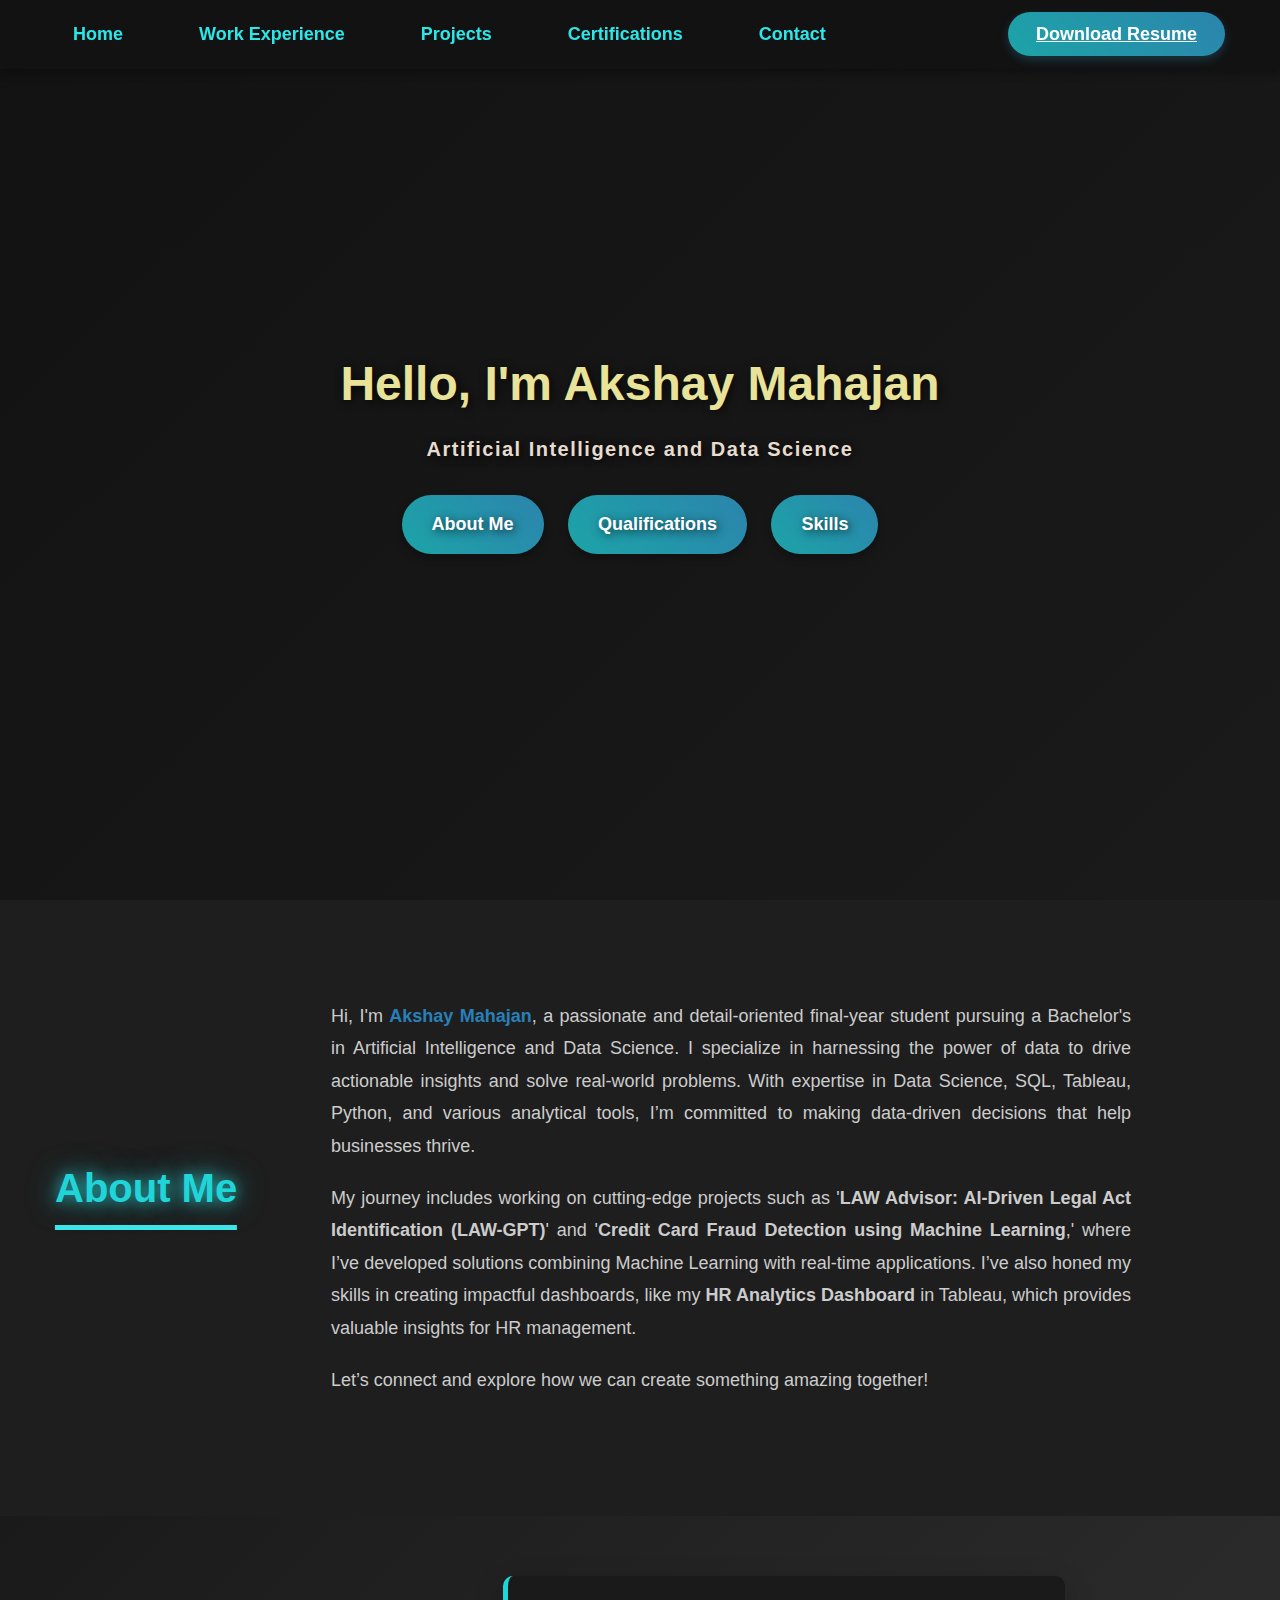
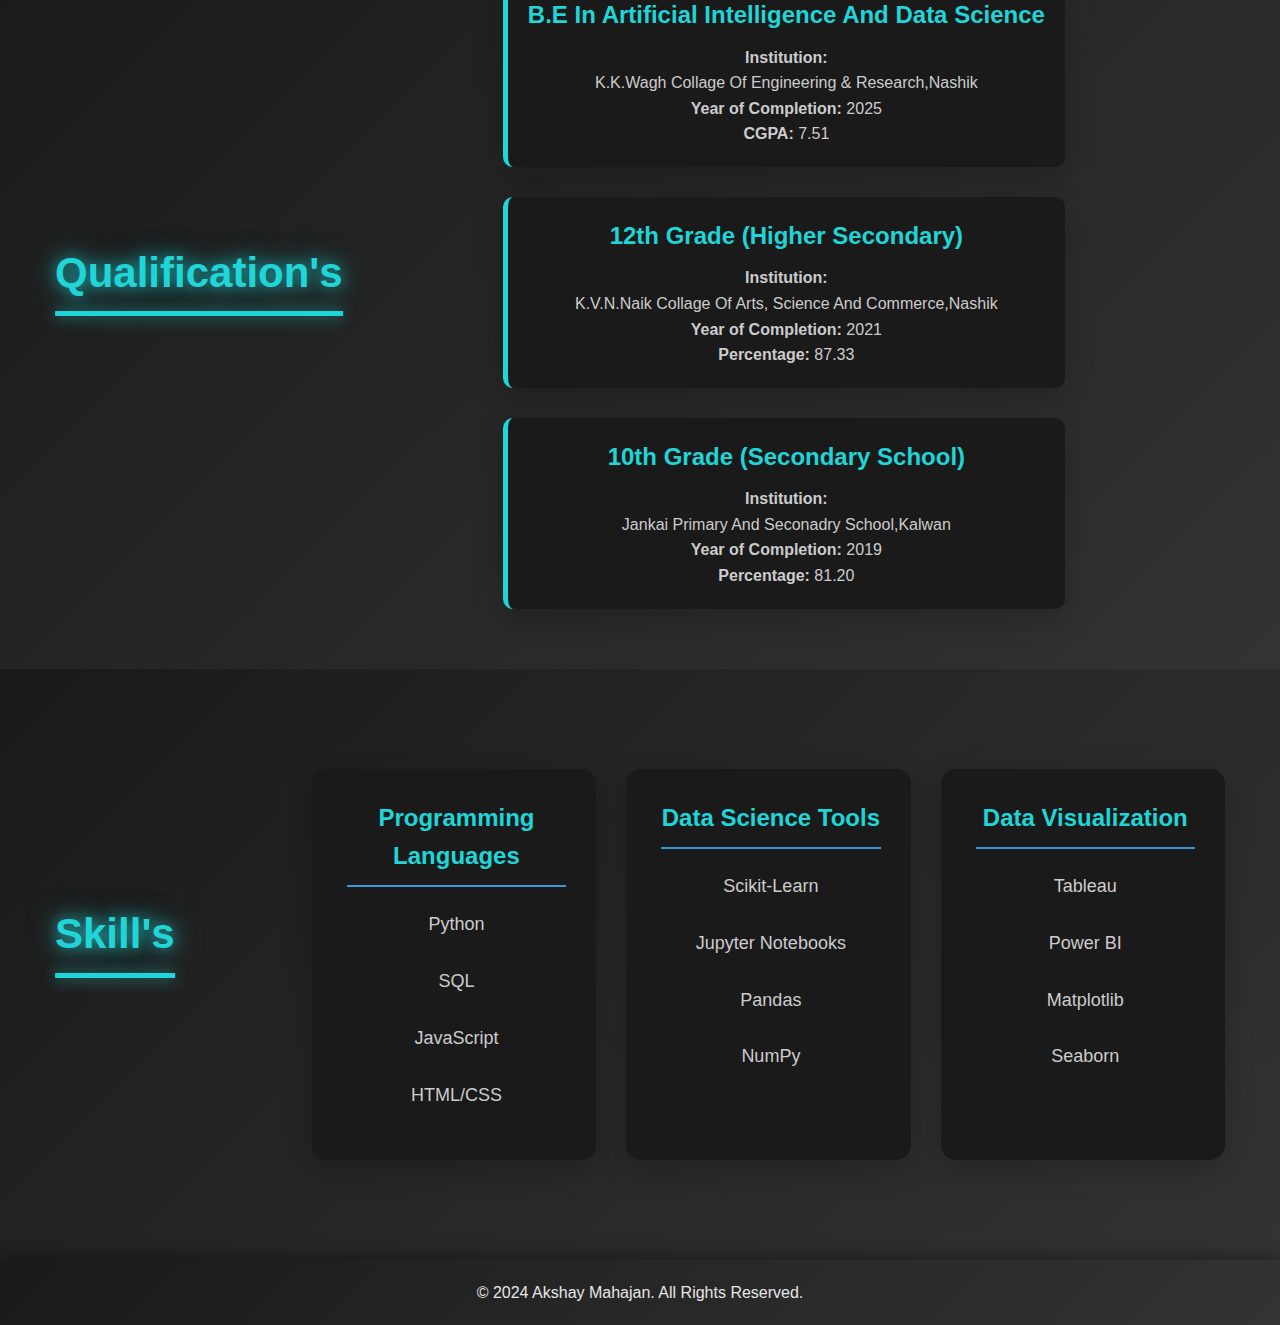
<file: index.html>
<!DOCTYPE html>
<html lang="en">
<head>
  <meta charset="UTF-8">
  <meta name="viewport" content="width=device-width, initial-scale=1.0">
  <title>Home Page</title>
  <link rel="stylesheet" href="styles.css">
</head>
<body>

  <!-- Header Section -->
  <header class="header">
    <div class="container">
      <nav class="navbar">
        <ul>
          <li><a href="index.html" >Home</a></li>
          <li><a href="work-experience.html" >Work Experience</a></li>
          <li><a href="projects.html" >Projects</a></li>
          <li><a href="certificates.html" >Certifications</a></li>
          <li><a href="contact.html" >Contact</a></li>
        </ul>
      </nav>

      <div class="cta-btn">
        <a href="Akshay resume.pdf" class="download-button">Download Resume</a>
      </div>
    </div>
  </header>

  <!-- Hero Section -->
<section class="hero">
  <div class="hero-content">
    <h1>Hello, I'm Akshay Mahajan</h1>
    <p class="subheading">Artificial Intelligence and Data Science</p> <!-- Subheading -->
    <div class="hero-buttons">
      <a href="#about-me" class="btn">About Me</a>
      <a href="#qualifications" class="btn">Qualifications</a>
      <a href="#skills" class="btn">Skills</a>
    </div>
  </div>
</section>


<!-- About Me Section -->
<section class="about-me" id="about-me">
<div class="container">
    <h2>About Me</h2>
    <div class="about-text">
        <p>
            Hi, I'm <span style="font-weight: bold; color: #2980b9;">Akshay Mahajan</span>, a passionate and detail-oriented final-year student pursuing a Bachelor's in Artificial Intelligence and Data Science. I specialize in harnessing the power of data to drive actionable insights and solve real-world problems. With expertise in Data Science, SQL, Tableau, Python, and various analytical tools, I’m committed to making data-driven decisions that help businesses thrive.
        </p>
        <p>
            My journey includes working on cutting-edge projects such as '<span style="font-weight: bold;">LAW Advisor: AI-Driven Legal Act Identification (LAW-GPT)</span>' and '<span style="font-weight: bold;">Credit Card Fraud Detection using Machine Learning</span>,' where I’ve developed solutions combining Machine Learning with real-time applications. I’ve also honed my skills in creating impactful dashboards, like my <span style="font-weight: bold;">HR Analytics Dashboard</span> in Tableau, which provides valuable insights for HR management.
        </p>
        <p>
            Let’s connect and explore how we can create something amazing together!
        </p>
    </div>
</div>
</section>


<!-- Qualifications Section -->
<section class="qualifications" id="qualifications">
  <div class="container">
    <h2>Qualification's</h2>
    <div class="qualification-content">
      <div class="qualification-item">
        <h3>B.E In Artificial Intelligence And Data Science</h3>
        <p><strong>Institution:</br></strong> K.K.Wagh Collage Of Engineering & Research,Nashik</p>
        <p><strong>Year of Completion:</strong> 2025</p>
        <p><strong>CGPA:</strong> 7.51</p>
      </div>
      
      <div class="qualification-item">
        <h3>12th Grade (Higher Secondary)</h3>
        <p><strong>Institution:</br></strong> K.V.N.Naik Collage Of Arts, Science And Commerce,Nashik</p>
        <p><strong>Year of Completion:</strong> 2021</p>
        <p><strong>Percentage:</strong> 87.33</p>
      </div>
      
      <div class="qualification-item">
        <h3>10th Grade (Secondary School)</h3>
        <p><strong>Institution:</br></strong> Jankai Primary And Seconadry School,Kalwan</p>
        <p><strong>Year of Completion:</strong> 2019</p>
        <p><strong>Percentage:</strong> 81.20</p>
      </div>
    </div>
  </div>
</section>


<!-- Skills Section -->
<section class="skills" id="skills">
<div class="container">
  <h2>Skill's</h2>
  <div class="skills-content">
    <div class="skill-item">
      <h3>Programming Languages</h3>
      <ul>
        <li>Python</li>
        <li>SQL</li>
        <li>JavaScript</li>
        <li>HTML/CSS</li>
      </ul>
    </div>
    <div class="skill-item">
      <h3>Data Science Tools</h3>
      <ul>
        <li>Scikit-Learn</li>
        <li>Jupyter Notebooks</li>
        <li>Pandas</li>
        <li>NumPy</li>
      </ul>
    </div>
    <div class="skill-item">
      <h3>Data Visualization</h3>
      <ul>
        <li>Tableau</li>
        <li>Power BI</li>
        <li>Matplotlib</li>
        <li>Seaborn</li>
      </ul>
    </div>
  </div>
</div>
</section>

<!-- Footer -->
<footer>
  <div class="container">
    <p>&copy; 2024 Akshay Mahajan. All Rights Reserved.</p>
  </div>
</footer>


</body>
</html>
</file>
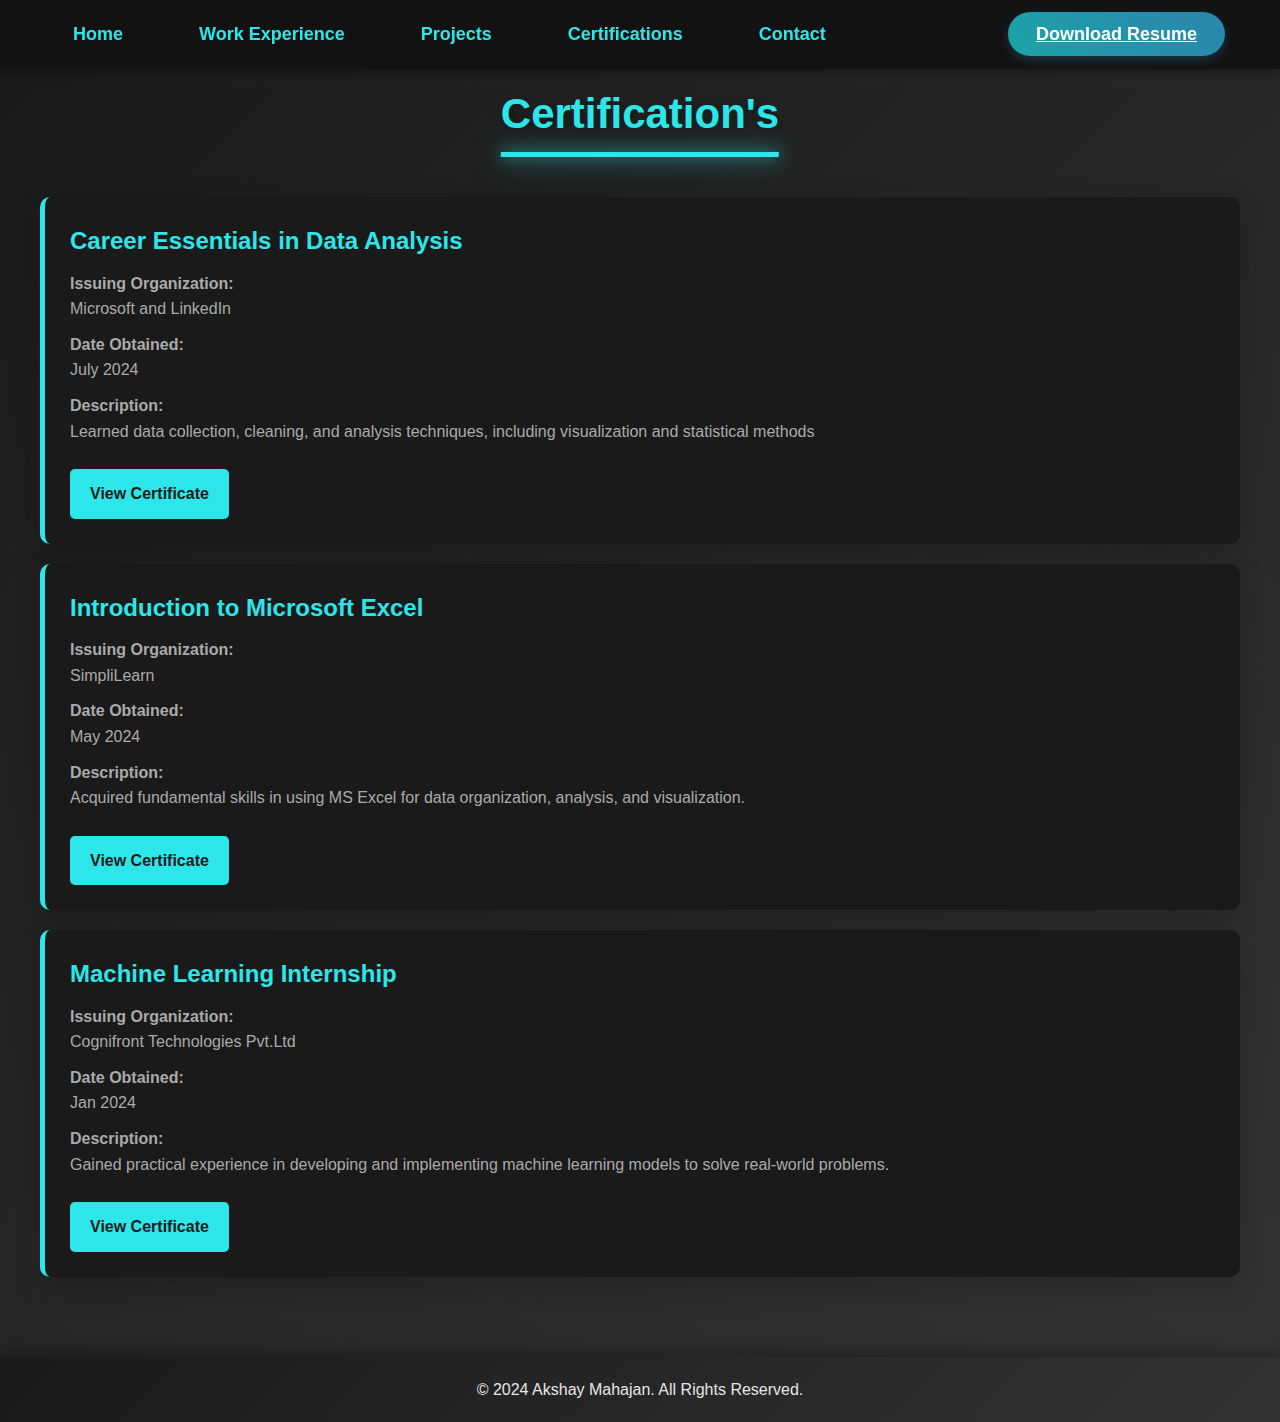
<file: certificates.html>
<!DOCTYPE html>
<html lang="en">
<head>
  <meta charset="UTF-8">
  <meta name="viewport" content="width=device-width, initial-scale=1.0">
  <title>Work Experience</title>
  <link rel="stylesheet" href="styles.css">
</head>
<body>

  <!-- Header Section -->
  <header class="header">
    <div class="container">
      <nav class="navbar">
        <ul>
          <li><a href="index.html" >Home</a></li>
          <li><a href="work-experience.html" >Work Experience</a></li>
          <li><a href="projects.html" >Projects</a></li>
          <li><a href="certificates.html" >Certifications</a></li>
          <li><a href="contact.html" >Contact</a></li>
        </ul>
      </nav>

      <div class="cta-btn">
        <a href="Akshay resume.pdf" download="Akshay resume.pdf" class="download-button">Download Resume</a>
      </div>
    </div>
  </header>

  <section id="certifications">
      <h2>Certification's</h2>
      
      <div class="certification-container"> <!-- Container for certifications -->
          <div class="certification">
              <h3>Career Essentials in Data Analysis </h3>
              <p><strong>Issuing Organization:</br></strong> Microsoft and LinkedIn</p>
              <p><strong>Date Obtained:</br></strong> July 2024</p>
              <p><strong>Description:</br></strong> Learned data collection, cleaning, and analysis techniques, including visualization and statistical methods</p>              
              
              <a href="Career Essentials in Data Analysis by Microsoft and LinkedIn.pdf" class="btn">View Certificate</a>
          </div>
          
          <div class="certification">
              <h3> Introduction to Microsoft Excel</h3>
              <p><strong>Issuing Organization:</br></strong> SimpliLearn</p>
              <p><strong>Date Obtained:</br></strong> May 2024</p>
              <p><strong>Description:</br></strong> Acquired fundamental skills in using MS Excel for data organization, analysis, and visualization.
              </p>
              <a href="Excel Certificate.pdf" class="btn">View Certificate</a>
          </div>

          <div class="certification">
              <h3> Machine Learning Internship</h3>
              <p><strong>Issuing Organization:</br></strong> Cognifront Technologies Pvt.Ltd</p>
              <p><strong>Date Obtained:</br></strong> Jan 2024</p>
              <p><strong>Description:</br></strong> Gained practical experience in developing and implementing machine learning models to solve real-world problems.
              </p>
              <a href="Internship Certificate.pdf" class="btn">View Certificate</a>
          </div>
      </div>
  </section>

  <!-- Footer -->
  <footer>
    <div class="container">
      <p>&copy; 2024 Akshay Mahajan. All Rights Reserved.</p>
    </div>
    </footer>

</body>
</html>
</file>
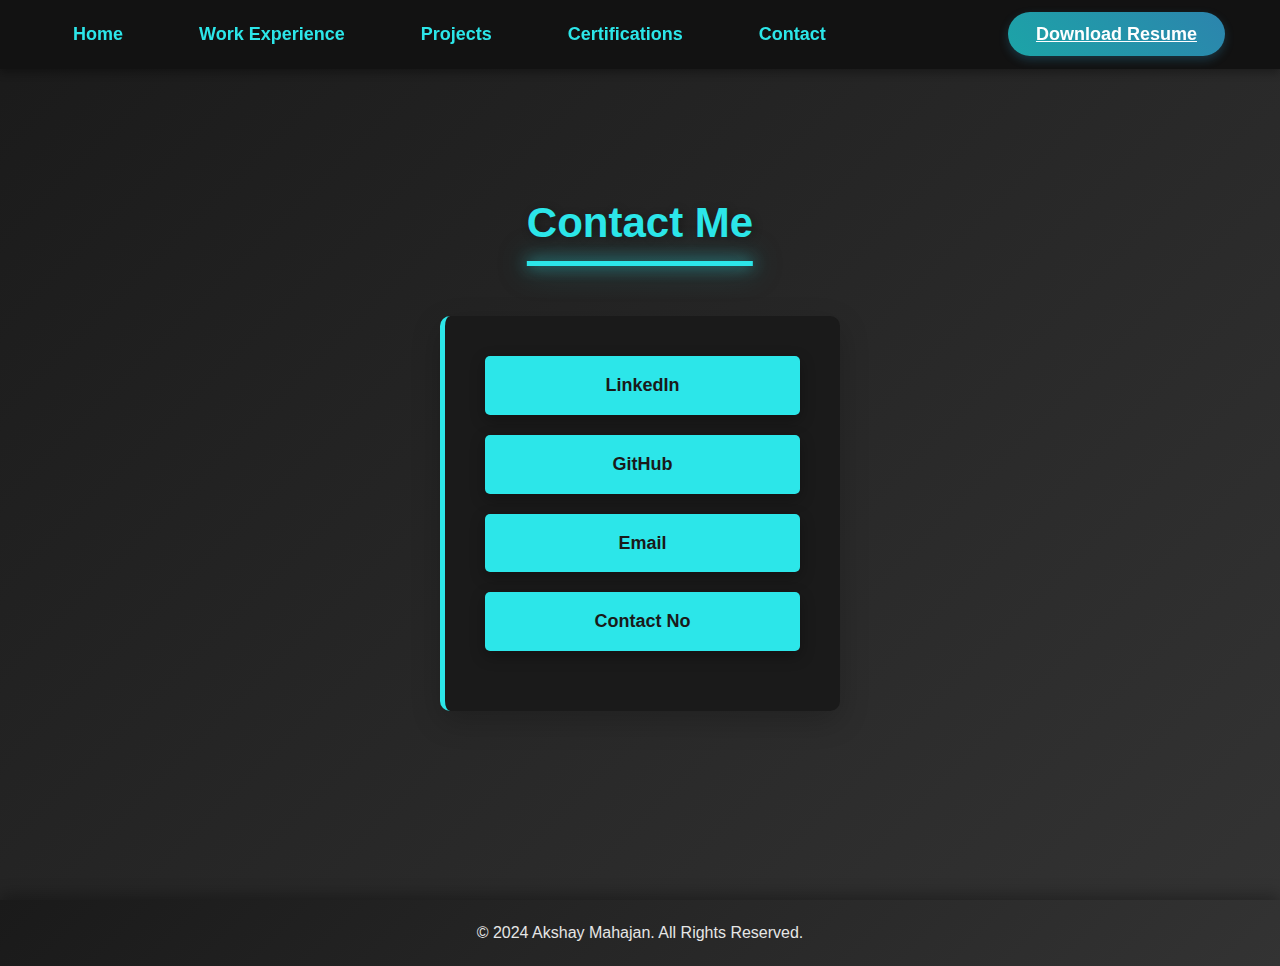
<file: contact.html>
<!DOCTYPE html>
<html lang="en">
<head>
  <meta charset="UTF-8">
  <meta name="viewport" content="width=device-width, initial-scale=1.0">
  <title>Work Experience</title>
  <link rel="stylesheet" href="styles.css">
</head>
<body>

    <!-- Header Section -->
    <header class="header">
    <div class="container">
        <nav class="navbar">
        <ul>
            <li><a href="index.html" >Home</a></li>
            <li><a href="work-experience.html" >Work Experience</a></li>
            <li><a href="projects.html" >Projects</a></li>
            <li><a href="certificates.html" >Certifications</a></li>
            <li><a href="contact.html" >Contact</a></li>
        </ul>
        </nav>

        <div class="cta-btn">
        <a href="Akshay resume.pdf" download="Akshay resume.pdf" class="download-button">Download Resume</a>
        </div>
    </div>
    </header>


    <!-- Contact Section -->
    <section class="contact-section">
        <h1 class="contact-heading">Contact Me</h1>
        <!-- Contact Details Box -->
        <div class="contact-box">
            <div class="contact-item">
                <a href="https://www.linkedin.com/in/akshay-mahajan-723109300" class="contact-button" target="_blank">LinkedIn</a>
            </div>
            <div class="contact-item">
                <a href="https://github.com/akshay6171" class="contact-button" target="_blank">GitHub</a>
            </div>
            <div class="contact-item">
                <a href="mailto:akshaymahajan6171@gmail.com" class="contact-button">Email</a>
            </div>
            <div class="contact-item">
                <a href="tel:+918551054482" class="contact-button">Contact No</a>
            </div>
        </div>
    </section>

    <!-- Footer -->
    <footer>
        <div class="container">
            <p>&copy; 2024 Akshay Mahajan. All Rights Reserved.</p>
        </div>
    </footer>

</body>
</html>
</file>
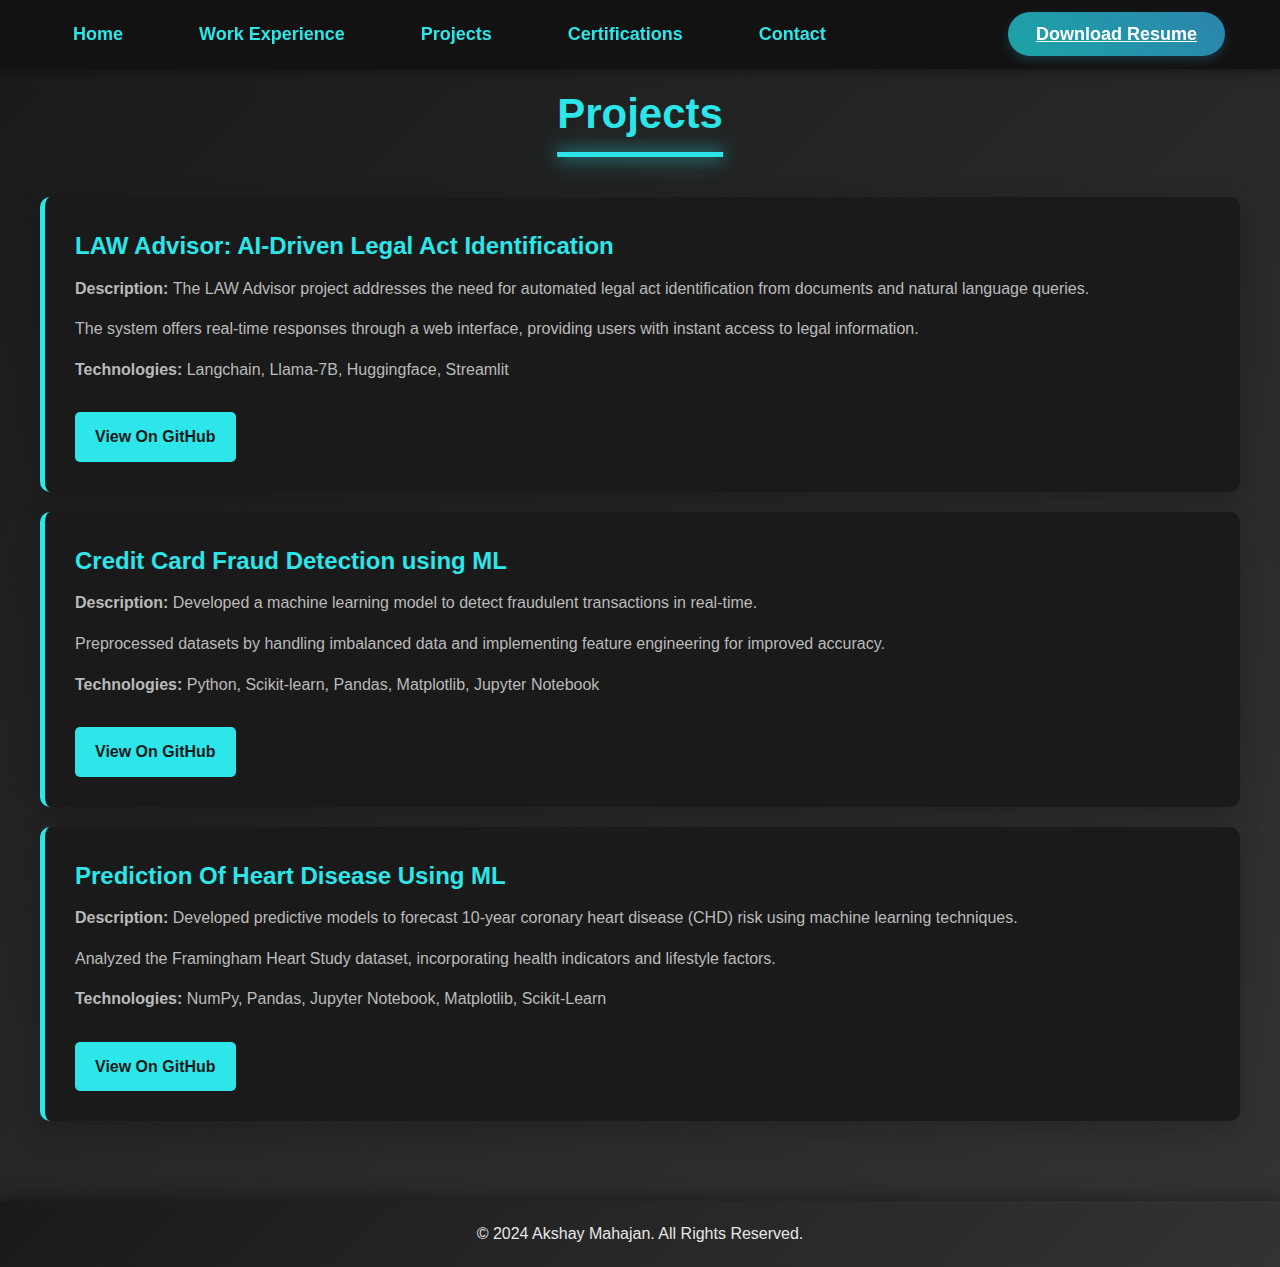
<file: projects.html>
<!DOCTYPE html>
<html lang="en">
<head>
  <meta charset="UTF-8">
  <meta name="viewport" content="width=device-width, initial-scale=1.0">
  <title>Work Experience</title>
  <link rel="stylesheet" href="styles.css">
</head>
<body>

    <!-- Header Section -->
    <header class="header">
    <div class="container">
        <nav class="navbar">
        <ul>
            <li><a href="index.html" >Home</a></li>
            <li><a href="work-experience.html" >Work Experience</a></li>
            <li><a href="projects.html" >Projects</a></li>
            <li><a href="certificates.html" >Certifications</a></li>
            <li><a href="contact.html" >Contact</a></li>
        </ul>
        </nav>

        <div class="cta-btn">
        <a href="Akshay resume.pdf" download="Akshay resume.pdf" class="download-button">Download Resume</a>
        </div>
    </div>
    </header>


    <!-- Projects Section -->
    <section class="projects-section">
        <h1 class="project-heading">Projects</h1> <!-- Title at the top of the section -->
        
        <div class="projects-grid">
            
            <div class="project-item">
                <h2>LAW Advisor: AI-Driven Legal Act Identification</h2>
                <p><strong>Description: </strong>The LAW Advisor project addresses the need for automated legal act identification from documents and natural language queries.</p>
                <p>The system offers real-time responses through a web interface, providing users with instant access to legal information.</p>
                <p><strong>Technologies:</strong> Langchain, Llama-7B, Huggingface, Streamlit</p>
                <a href="https://github.com/akshay6171" class="btn btn-view-project" target="_blank">View On GitHub</a>
            </div>

            <div class="project-item">
                <h2>Credit Card Fraud Detection using ML</h2>
                <p><strong>Description: </strong>Developed a machine learning model to detect fraudulent transactions in real-time.</p>
                <p>Preprocessed datasets by handling imbalanced data and implementing feature engineering for improved accuracy.</p>
                <p><strong>Technologies:</strong> Python, Scikit-learn, Pandas, Matplotlib, Jupyter Notebook</p>
                <a href="https://github.com/akshay6171" class="btn btn-view-project" target="_blank">View On GitHub</a>
            </div>

            <div class="project-item">
                <h2>Prediction Of Heart Disease Using ML</h2>
                <p><strong>Description: </strong>Developed predictive models to forecast 10-year coronary heart disease (CHD) risk using machine learning techniques.</p>
                <p>Analyzed the Framingham Heart Study dataset, incorporating health indicators and lifestyle factors.</p>
                <p><strong>Technologies:</strong> NumPy, Pandas, Jupyter Notebook, Matplotlib, Scikit-Learn</p>
                <a href="https://github.com/akshay6171t" class="btn btn-view-project" target="_blank">View On GitHub</a>
            </div>

        </div>
    </section>

    <!-- Footer -->
    <footer>
        <div class="container">
            <p>&copy; 2024 Akshay Mahajan. All Rights Reserved.</p>
        </div>
    </footer>

</body>
</html>
</file>
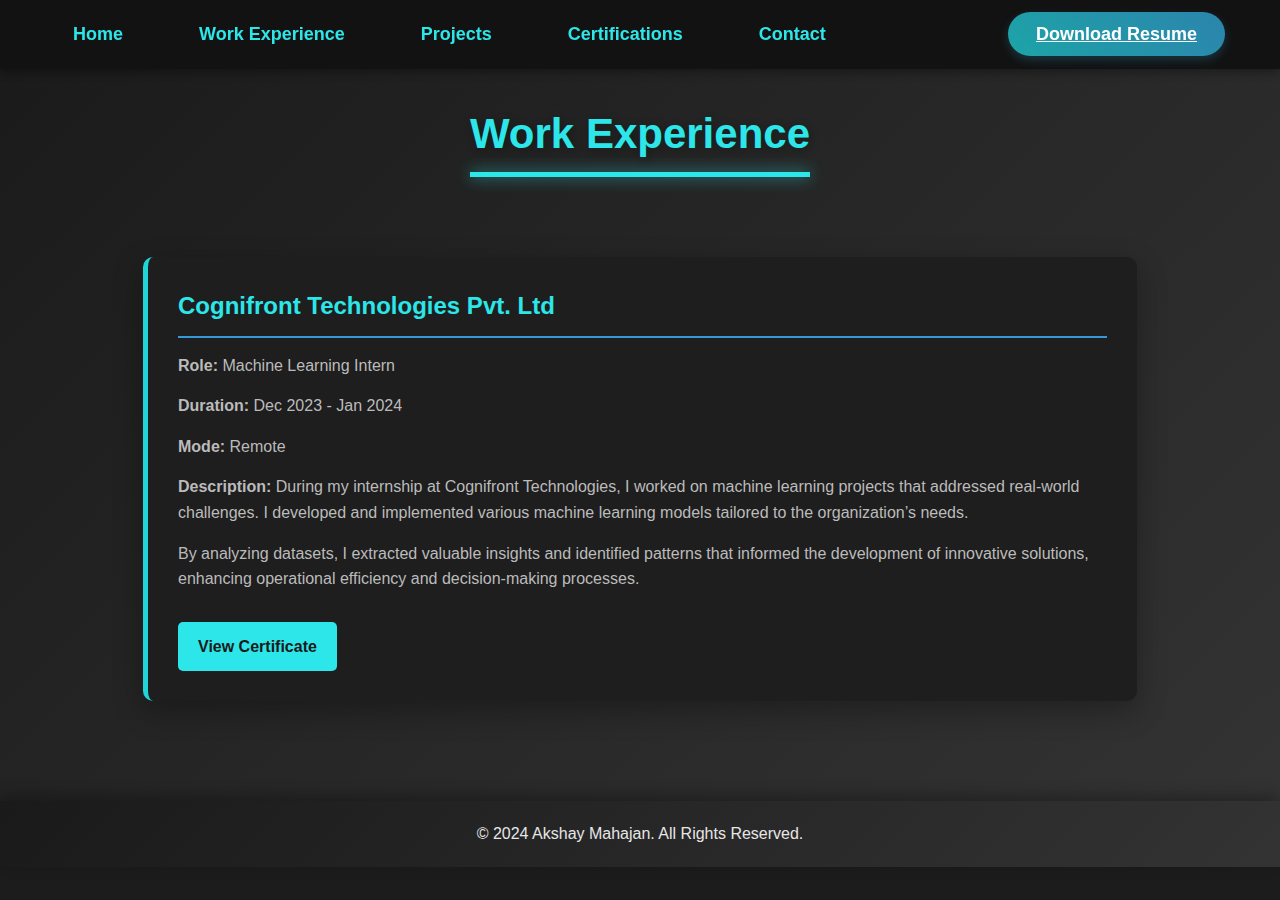
<file: work-experience.html>
<!DOCTYPE html>
<html lang="en">
<head>
  <meta charset="UTF-8">
  <meta name="viewport" content="width=device-width, initial-scale=1.0">
  <title>Work Experience</title>
  <link rel="stylesheet" href="styles.css">
</head>
<body>

  <!-- Header Section -->
  <header class="header">
    <div class="container">
      <nav class="navbar">
        <ul>
          <li><a href="index.html" >Home</a></li>
          <li><a href="work-experience.html" >Work Experience</a></li>
          <li><a href="projects.html" >Projects</a></li>
          <li><a href="certificates.html" >Certifications</a></li>
          <li><a href="contact.html" >Contact</a></li>
        </ul>
      </nav>

      <div class="cta-btn">
        <a href="Akshay resume.pdf" download="Akshay resume.pdf" class="download-button">Download Resume</a>
      </div>
    </div>
  </header>


  <!-- Work Experience Section -->
  <section class="work-experience" id="work-experience">
    <h1 class="experience-heading">Work Experience</h1>
    <div class="container">
      <div class="experience-grid">
        <div class="experience-item">
          <h2>Cognifront Technologies Pvt. Ltd</h2>
          <p><strong>Role:</strong> Machine Learning Intern</p>
          <p><strong>Duration:</strong> Dec 2023 - Jan 2024</p>
          <p><strong>Mode:</strong> Remote</p>
          <p><strong>Description:</strong> During my internship at Cognifront Technologies, I worked on machine learning projects that addressed real-world challenges. I developed and implemented various machine learning models tailored to the organization’s needs.</p>
          <p>By analyzing datasets, I extracted valuable insights and identified patterns that informed the development of innovative solutions, enhancing operational efficiency and decision-making processes.</p>
          <a href="Internship Certificate.pdf" class="btn">View Certificate</a>        </div>
      </div>
    </div>    
  </section>

  <!-- Footer -->
  <footer>
    <div class="container">
      <p>&copy; 2024 Akshay Mahajan. All Rights Reserved.</p>
    </div>
    </footer>
</body>
</html>
</file>
<file: styles.css>
/* General Reset */
* {
  margin: 0;
  padding: 0;
  box-sizing: border-box;
}

/* Body Styling */
body {
  font-family: 'Arial', sans-serif;
  background-color: #1c1c1c; /* Dark background */
  color: #e5e5e5;
  line-height: 1.6;
}

/* Header Styling */
.header {
  background: #121212; /* Dark header background */
  box-shadow: 0px 4px 8px rgba(0, 0, 0, 0.3);
  padding: 20px 0;
  position: fixed;
  width: 100%;
  top: 0;
  z-index: 100;
}

/* Container Styling */
.container {
  display: flex;
  justify-content: space-between;
  align-items: center;
  max-width: 1200px;
  margin: 0 auto;
  padding: 0 20px;
}

/* Navbar Styling */
.navbar ul {
  list-style-type: none;
  display: flex;
  gap: 40px;
  align-items: center;
  font-size: 18px;
}

.navbar ul li a {
  text-decoration: none;
  color: #2ce6e9; /* Primary button color */
  font-weight: bold;
  padding: 10px 18px;
  border-radius: 8px;
  transition: background-color 0.3s ease, color 0.3s ease, box-shadow 0.3s ease;
}

.navbar ul li a:hover {
  background-color: rgba(14, 18, 18, 0.115);
  box-shadow: 0px 4px 8px rgba(44, 132, 173, 0.4); /* Soft hover shadow */
}

/* Call-to-Action Button */
.cta-btn {
  flex-shrink: 0;
}

.cta-btn .btn {
  background: linear-gradient(45deg, #1ca4a7, #2c84ad);
  color: white;
  padding: 12px 28px;
  border-radius: 30px;
  font-size: 18px;
  font-weight: bold;
  box-shadow: 0px 4px 10px rgba(44, 132, 173, 0.3);
  transition: background 0.3s ease, transform 0.2s ease;
}

.cta-btn .btn:hover {
  background: linear-gradient(45deg, #1ca4a7, #2c84ad); /* Reverse gradient on hover */
  transform: scale(1.05); /* Slight hover scale */
  box-shadow: 0px 6px 15px rgba(28, 164, 167, 0.5); /* Enhanced shadow */
}

/* Mobile Responsiveness */
@media (max-width: 768px) {
  .navbar ul {
      display: none;
  }

  .cta-btn .btn {
      font-size: 16px;
      padding: 10px 20px;
  }
}

/* Button Styling */
.download-button {
  background: linear-gradient(45deg, #1ca4a7, #2c84ad);
  color: white;
  padding: 12px 28px;
  border-radius: 30px;
  font-size: 18px;
  font-weight: bold;
  box-shadow: 0px 4px 10px rgba(44, 132, 173, 0.3);
  transition: background 0.3s ease, transform 0.2s ease;
}

.download-button:hover {
background: linear-gradient(45deg, #2c84ad, #1ca4a7); /* Reverse gradient on hover */
transform: scale(1.05); /* Slight hover scale */
box-shadow: 0px 6px 15px rgba(28, 164, 167, 0.5); /* Enhanced shadow */
}



/* Footer Styling */
footer {
  background: linear-gradient(135deg, #1a1a1a, #333333); /* Dark gradient background */
  color: #e6e6e6; /* Light text color */
  padding: 20px 0; /* Space above and below the footer text */
  display: flex; /* Enable Flexbox */
  align-items: center; /* Center vertically */
  justify-content: center; /* Center horizontally */
  text-align: center; /* Center align footer content */
  font-size: 16px;
  box-shadow: 0 -5px 15px rgba(0, 0, 0, 0.3); /* Top shadow for separation from page */
}

footer p {
  margin: 0; /* Remove default margin */
  font-weight: 500; /* Semi-bold text for better readability */
}

footer p a {
  color: #20d5d8; /* Link color to match other sections */
  text-decoration: none; /* Remove underline */
  transition: color 0.3s; /* Smooth color transition */
}

footer p a:hover {
  color: #2ce6e9; /* Hover color for link */
  text-shadow: 0 0 5px rgba(44, 228, 233, 0.8); /* Glow effect on hover */
}

/* Mobile Responsiveness */
@media (max-width: 768px) {
  footer {
    padding: 15px 0; /* Reduce padding on smaller screens */
    font-size: 14px;
  }
}





/* Hero Section Styles */
.hero {
  background: linear-gradient(135deg, #121212, #1a1a1a); /* Darker gradient for hero background */
  color: rgb(233, 226, 153);
  padding: 100px 20px;
  display: flex;
  align-items: center; /* Center vertically */
  justify-content: center; /* Center horizontally */
  min-height: 100vh; /* Full viewport height for hero section */
  text-align: center;
}

.hero-content {
  max-width: 800px;
  margin: 0 auto;
  text-shadow: 2px 2px 10px rgba(0, 0, 0, 0.7);
}

.hero h1 {
  font-size: 48px;
  margin-bottom: 10px;
}

.hero .subheading {
  font-size: 20px;
  margin-bottom: 30px;
  color: #e6dccf; /* Softer contrast color */
  font-weight: 600;
  text-shadow: 2px 2px 8px rgba(0, 0, 0, 0.8);
  letter-spacing: 1.5px;
}

/* Hero Buttons */
.hero-buttons {
  margin-top: 30px;
}

.hero .btn {
  background: linear-gradient(45deg, #1ca4a7, #2c84ad);
  color: white;
  padding: 15px 30px;
  border-radius: 50px;
  text-decoration: none;
  font-size: 18px;
  font-weight: bold;
  margin: 0 10px;
  box-shadow: 0 4px 8px rgba(0, 0, 0, 0.3); /* Darker shadow for contrast */
  transition: background 0.3s ease, transform 0.3s ease, box-shadow 0.3s;
}

/* Enhanced Button Hover Effect */
.hero .btn:hover {
  background: linear-gradient(45deg, #2c84ad, #1ca4a7); /* Reverse gradient on hover */
  box-shadow: 0 8px 16px rgba(44, 132, 173, 0.5); /* Stronger, softer shadow */
  transform: translateY(-3px) scale(1.05); /* Lift effect with scale */
}

/* Mobile Responsiveness */
@media (max-width: 768px) {
  .hero {
    padding: 70px 10px;
  }
  .hero h1 {
    font-size: 34px;
  }
  .hero .subheading {
    font-size: 16px;
  }
  .hero .btn {
    font-size: 16px;
    padding: 12px 24px;
    margin: 0 8px;
  }
}

/* Tablet Responsiveness */
@media (max-width: 1024px) {
  .hero h1 {
    font-size: 42px;
  }
  .hero .subheading {
    font-size: 18px;
  }
  .hero .btn {
    font-size: 17px;
    padding: 14px 26px;
    margin: 0 8px;
  }
}


/* About Me Section Styles */

/* About Me Section */
.about-me h2 {
  font-size: 42px;
  color: #e6e6e6;
  margin-bottom: 50px;
  font-weight: 700;
  text-shadow: 2px 2px 6px rgba(0, 0, 0, 0.1);
  position: relative; /* For positioning the underline */
  display: inline-block; /* Ensure the underline only applies to the text */
  padding-bottom: 10px; /* Space between text and underline */
}

/* Underline Style */
.about-me h2::after {
  content: ''; /* Required for pseudo-element */
  position: absolute;
  left: 50%; /* Centering the underline */
  bottom: 0; /* Position it below the text */
  width: 100%; /* Full width of the heading */
  height: 5px; /* Thickness of the underline */
  background: #3be5e8; /* Color of the underline */
  transform: translateX(-50%); /* Centering */
}
.about-me {
  background: #1e1e1e; /* Darker background */
  padding: 100px 20px;
  text-align: center;
}

.about-me h2 {
  font-family: 'Poppins', sans-serif;
  font-size: 40px;
  margin-bottom: 30px;
  color: #20d5d8; /* Change color on hover */
  text-shadow: 0 0 15px rgba(44, 228, 233, 0.7), 0 0 30px rgba(44, 228, 233, 0.5);
}

/* Hover Effect for Heading */
.about-me h2:hover {
  color: #20d5d8; /* Change color on hover */
  text-shadow: 0 0 15px rgba(44, 228, 233, 0.7), 0 0 30px rgba(44, 228, 233, 0.5); /* Glow effect */
}


.about-text {
  max-width: 800px;
  margin: 0 auto;
  font-size: 18px;
  line-height: 1.8;
  color: #cccccc;
}

.about-text p {
  margin-bottom: 20px;
  text-align: justify;
}



  
/* Qualifications Section Layout */
.qualifications {
  background: linear-gradient(135deg, #1a1a1a, #333333);
  padding: 60px 20px;
  text-align: center;
  color: #e6e6e6;
}

/* Qualifications Heading */
.qualifications h2 {
  font-size: 42px;
  color: #20d5d8;
  margin-bottom: 40px;
  font-weight: 700;
  position: relative;
  display: inline-block;
  text-shadow: 0 0 15px rgba(32, 213, 216, 0.7), 0 0 30px rgba(32, 213, 216, 0.5);
}

/* Underline for Heading */
.qualifications h2::after {
  content: '';
  position: absolute;
  left: 50%;
  bottom: -10px;
  width: 100%;
  height: 5px;
  background: #20d5d8;
  transform: translateX(-50%);
  box-shadow: 0 0 15px rgba(32, 213, 216, 0.7);
}

/* Qualifications Content */
.qualification-content {
  display: flex;
  flex-direction: column;
  gap: 30px;
  max-width: 800px;
  margin: 0 auto;
}

/* Qualification Item Box */
.qualification-item {
  background-color: #1a1a1a;
  padding: 20px;
  border-radius: 10px;
  box-shadow: 0 10px 30px rgba(0, 0, 0, 0.2);
  border-left: 5px solid #20d5d8;
  transition: box-shadow 0.3s;
}

/* Hover Effect for Qualification Item */
.qualification-item:hover {
  box-shadow: 0 15px 40px rgba(44, 228, 233, 0.3);
}

/* Qualification Item Heading */
.qualification-item h3 {
  font-size: 24px;
  color: #20d5d8;
  margin-bottom: 10px;
}

/* Qualification Item Text */
.qualification-item p {
  font-size: 16px;
  color: #cccccc;
}

/* Responsive Layout */
@media (max-width: 768px) {
  .qualification-content {
    flex-direction: column;
    align-items: center;
  }

  .qualification-item {
    width: 100%;
  }
}




html {
  scroll-padding-top: 80px; /* Adjust this value to match your header height */
  scroll-behavior: smooth;
}



/* Skills Section Background and Layout */
.skills {
  background: linear-gradient(135deg, #1a1a1a, #333333);
  padding: 100px 20px;
  text-align: center;
  color: #e6e6e6;
}

/* Skills Heading with Underline and Glow */
.skills h2 {
  font-size: 42px;
  margin-bottom: 50px;
  font-weight: 700;
  position: relative;
  display: inline-block;
  padding-bottom: 10px;
  color: #20d5d8;
  text-shadow: 0 0 15px rgba(44, 228, 233, 0.7), 0 0 30px rgba(44, 228, 233, 0.5);
}

/* Underline Style */
.skills h2::after {
  content: '';
  position: absolute;
  left: 50%;
  bottom: 0;
  width: 100%;
  height: 5px;
  background: #20d5d8;
  transform: translateX(-50%);
  box-shadow: 0 0 15px rgba(32, 213, 216, 0.7);
}



/* Skills Content Flex Layout */
.skills-content {
  display: flex;
  justify-content: space-around;
  flex-wrap: wrap;
  gap: 30px;

}

/* Skill Item Styling */
.skill-item {
  background-color: #1a1a1a;
  padding: 30px;
  border-radius: 15px;
  max-width: 300px;
  flex: 1;
  color: #e6e6e6;
  box-shadow: 0 10px 30px rgba(0, 0, 0, 0.2);
  transition: box-shadow 0.3s, border-left 0.3s;
  border-left: 5px solid transparent; /* Border indicator */
}

/* Hover Effects for Skill Items */
.skill-item:hover {
  box-shadow: 0 15px 40px rgba(44, 228, 233, 0.3);
  border-left: 5px solid #20d5d8; /* Highlight border on hover */
}

/* Skill Item Heading Styling */
.skill-item h3 {
  font-size: 24px;
  color: #20d5d8;
  margin-bottom: 15px;
  font-weight: 600;
  border-bottom: 2px solid #3498db;
  padding-bottom: 10px;
  transition: color 0.3s;
}


/* Skill List Styling */
.skill-item ul {
  list-style-type: none;
  padding: 0;
}

.skill-item ul li {
  font-size: 18px;
  color: #cccccc;
  margin-bottom: 12px;
  padding: 8px 0;
  font-weight: 500;
  transition: color 0.3s;
}

/* Hover Effect for Skill List Items */
.skill-item ul li:hover {
  color: #20d5d8;
}

/* Mobile Responsiveness */
@media (max-width: 768px) {
  .skills-content {
    flex-direction: column;
    align-items: center;
  }

  .skill-item {
    max-width: 100%;
    margin-bottom: 30px;
  }
}

/* Tablet Responsiveness */
@media (max-width: 1024px) {
  .skill-item {
    max-width: 45%;
  }
}





/* Work Experience Code */

/* Work Experience Section with Gradient Background */
.work-experience {
  background: linear-gradient(135deg, #1a1a1a, #333333);
  padding: 100px 10%; /* Reduced padding for top/bottom, and side margins for centering */
  text-align: center;
  margin: 0 auto; /* Center the section within the page */
}

/* Work Experience Heading Alignment */
.experience-heading {
  font-size: 42px;
  color: #2ce6e9;
  margin-bottom: 50px;
  font-weight: 700;
  text-shadow: 2px 2px 10px rgba(0, 0, 0, 0.3); /* Enhanced shadow for bold effect */
  position: relative;
  display: inline-block;
  padding-bottom: 10px;
  margin-top: 0; /* Consistent top margin to align with other sections */
}

/* Container Centering */
.container {
  max-width: 1200px;
  margin: 0 auto;
  padding: 0 15px; /* Slight padding on sides for better alignment */
}


/* Underline Style for Heading */
.experience-heading::after {
  content: '';
  position: absolute;
  left: 50%;
  bottom: 0;
  width: 100%;
  height: 5px;
  background: #2ce6e9;
  transform: translateX(-50%);
  box-shadow: 0 0 15px rgba(44, 228, 233, 0.7); /* Glow effect for underline */
}

/* Grid for Experience Items */
.experience-grid {
  display: grid;
  grid-template-columns: repeat(auto-fit, minmax(300px, 1fr));
  gap: 30px;
  margin-top: 30px;
}

/* Individual Experience Box */
.experience-item {
  background-color: #1e1e1e; /* Slightly lighter shade for card background */
  padding: 30px;
  border-radius: 10px;
  box-shadow: 0 10px 30px rgba(0, 0, 0, 0.3);
  border-left: 5px solid #20d5d8; /* Highlight border on hover */
  transition:box-shadow 0.3s;
  text-align: left;
}

/* Hover Effect for Experience Boxes */
.experience-item:hover {
  box-shadow: 0 15px 40px rgba(44, 228, 233, 0.3);
}

/* Experience Title */
.experience-item h2 {
  font-size: 24px;
  color: #2ce6e9;
  margin-bottom: 15px;
  font-weight: 600;
  border-bottom: 2px solid #3498db;
  padding-bottom: 10px;
}

/* Experience Description */
.experience-item p {
  font-size: 16px;
  color: #bbb; /* Light grey for text */
  line-height: 1.6;
  margin-bottom: 15px;
}

/* View Certificate Button */
.btn-view-certificate {
  display: inline-block;
  padding: 10px 20px;
  background-color: #3498db;
  color: #ffffff;
  border-radius: 5px;
  text-decoration: none;
  font-size: 16px;
  transition: background-color 0.3s, box-shadow 0.3s;
  box-shadow: 0 8px 20px rgba(0, 123, 255, 0.2); /* Subtle blue shadow */
}

/* Hover Effect on Button */
.btn-view-certificate:hover {
  background-color: #2980b9;
  box-shadow: 0 12px 30px rgba(52, 152, 219, 0.5); /* Deeper shadow on hover */
}

/* Mobile Responsiveness */
@media (max-width: 768px) {
  .experience-heading {
    font-size: 36px;
  }

  .experience-grid {
    grid-template-columns: 1fr;
    gap: 20px;
  }
}

/* Tablet Responsiveness */
@media (max-width: 1024px) {
  .experience-grid {
    grid-template-columns: repeat(2, 1fr);
  }
}




/* Projects Section Background - Dark Gradient */
.projects-section {
  width: 100%;
  min-height: 100vh;
  padding: 80px 20px;
  display: flex;
  flex-direction: column;
  align-items: center;
  background: linear-gradient(135deg, #1a1a1a, #333333); /* Dark gradient */
  color: #e6e6e6;
}

/* Project Heading with Underline Effect */
.project-heading {
  font-size: 42px;
  color: #2ce6e9;
  margin-bottom: 40px;
  font-weight: 700;
  position: relative;
  padding-bottom: 10px;
  display: inline-block;
  text-align: center;
}

/* Underline Effect */
.project-heading::after {
  content: '';
  position: absolute;
  left: 50%;
  transform: translateX(-50%);
  bottom: 0;
  width: 100%;
  height: 5px;
  background: #2ce6e9;
  box-shadow: 0 0 15px rgba(44, 228, 233, 0.7), 0 0 30px rgba(44, 228, 233, 0.5);
}

/* Projects Container */
.projects-grid {
  display: flex;
  flex-direction: column;
  gap: 20px;
  width: 100%;
  max-width: 1200px;
}

/* Individual Project Box - Full Width and Left-Aligned */
.project-item {
  background-color: #1a1a1a;
  padding: 30px;
  width: 100%;
  border-radius: 10px;
  box-shadow: 0 10px 30px rgba(0, 0, 0, 0.2);
  border-left: 5px solid #2ce6e9;
  transition:box-shadow 0.3s;
  color: #e6e6e6;
  text-align: left;
  cursor: pointer;
}

/* Hover Effect for Project Boxes */
.project-item:hover {
  box-shadow: 0 15px 40px rgba(44, 228, 233, 0.4);
}

/* Project Title */
.project-item h2 {
  font-size: 24px;
  color: #2ce6e9;
  margin-bottom: 10px;
}

/* Project Description */
.project-item p {
  font-size: 16px;
  color: #bbbbbb;
  margin-bottom: 15px;
}

/* View Project Button */
.btn-view-project {
  display: inline-block;
  padding: 10px 20px;
  background-color: #2ce6e9;
  color: #1a1a1a;
  border-radius: 5px;
  text-decoration: none;
  font-size: 16px;
  transition: background-color 0.3s, box-shadow 0.3s;
  font-weight: bold;
}

/* Hover Effect on Button */
.btn-view-project:hover {
  background-color: #22b3b5;
  box-shadow: 0 4px 10px rgba(44, 228, 233, 0.3);
}

/* Mobile Responsiveness */
@media (max-width: 768px) {
  .project-heading {
    font-size: 32px;
  }

  .project-item {
    width: 100%; /* Full width on mobile */
  }

  .projects-grid {
    gap: 15px; /* Adjust spacing for smaller screens */
  }
}



/* Contact Section Background */
.contact-section {
  width: 100%;
  min-height: 100vh; /* Ensures full viewport height */
  display: flex;
  flex-direction: column;
  justify-content: center;
  align-items: center;
  background: linear-gradient(135deg, #1a1a1a, #333333); /* Dark gradient */
  padding: 0 20px;
  box-sizing: border-box;
  text-align: center;
}

/* Contact Heading with Underline and Glow Effect */
.contact-heading {
  font-size: 42px;
  color: #2ce6e9;
  text-shadow: 2px 2px 10px rgba(0, 0, 0, 0.3);
  margin-bottom: 50px;
  font-weight: 700;
  position: relative;
  padding-bottom: 10px;
  display: inline-block;
}

/* Underline Effect for Heading */
.contact-heading::after {
  content: '';
  position: absolute;
  left: 50%;
  transform: translateX(-50%);
  bottom: 0;
  width: 100%;
  height: 5px;
  background: #2ce6e9;
  box-shadow: 0 0 15px rgba(44, 228, 233, 0.7), 0 0 30px rgba(44, 228, 233, 0.5);
}

/* Contact Box Styling */
.contact-box {
  background-color: #1a1a1a;
  padding: 40px;
  text-align: center;
  width: 400px;
  box-shadow: 0 10px 30px rgba(0, 0, 0, 0.2); /* Soft shadow */
  border-radius: 10px;
  border-left: 5px solid #2ce6e9;
  transition:box-shadow 0.3s;
  color: #e6e6e6; /* Light text for readability */
}

/* Hover Effect for Contact Box */
.contact-box:hover {
  box-shadow: 0 20px 50px rgba(44, 228, 233, 0.4); /* Blue glow shadow effect */
}

/* Button Styling for Contact Items */
.contact-button {
  display: inline-block;
  width: 100%;
  padding: 15px;
  margin-bottom: 20px;
  font-size: 18px;
  background-color: #2ce6e9; /* Blue button */
  color: #1a1a1a;
  text-decoration: none;
  border-radius: 5px;
  font-weight: bold;
  box-shadow: 0 5px 15px rgba(0, 0, 0, 0.3); /* Shadow for depth */
  transition: background-color 0.3s, box-shadow 0.3s, transform 0.3s;
}



/* Responsive Design for Contact Section */
@media (max-width: 768px) {
  .contact-box {
    width: 90%; /* Adjusts box width for smaller screens */
  }
}



/* Certifications Section Background */
#certifications {
  width: 100%;
  min-height: 100vh;
  padding: 80px 20px; /* Padding for top and sides */
  display: flex;
  flex-direction: column;
  align-items: center;
  justify-content: center;
  background: linear-gradient(135deg, #1a1a1a, #333333); /* Dark gradient for certifications section */
  color: #e6e6e6;
}

/* Certifications Heading Styling with Underline and Glow */
#certifications h2 {
  font-size: 42px;
  color: #2ce6e9;
  text-shadow: 2px 2px 10px rgba(0, 0, 0, 0.3);
  margin-bottom: 40px;
  font-weight: 700;
  position: relative;
  padding-bottom: 10px;
  display: inline-block;
}

/* Underline Effect for Heading */
#certifications h2::after {
  content: '';
  position: absolute;
  left: 50%;
  transform: translateX(-50%);
  bottom: 0;
  width: 100%;
  height: 5px;
  background: #2ce6e9;
  box-shadow: 0 0 15px rgba(44, 228, 233, 0.7), 0 0 30px rgba(44, 228, 233, 0.5);
}

/* Certification Boxes Container */
.certification-container {
  display: flex;
  flex-direction: column; /* Stack certifications vertically */
  align-items: center;
  gap: 20px; /* Even spacing between certification boxes */
  width: 100%;
  max-width: 1200px; /* Max width for desktop */
}

/* Certification Box Styling */
.certification {
  background-color: #1a1a1a; /* Dark box background */
  padding: 25px;
  width: 100%; /* Full width on larger screens */
  box-shadow: 0 10px 30px rgba(0, 0, 0, 0.2); /* Dark shadow for depth */
  border-radius: 10px;
  border-left: 5px solid #2ce6e9;
  transition: box-shadow 0.3s; /* Smooth hover transitions */
  text-align: left; /* Left-align text */
  color: #e6e6e6;
}

/* Hover effect for Certification Boxes */
.certification:hover {
  box-shadow: 0 20px 50px rgba(44, 228, 233, 0.4); /* Blue glow shadow effect */
}

/* Certification Title Styling */
.certification h3 {
  font-size: 24px;
  color: #2ce6e9; /* Blue title color */
  margin-bottom: 10px;
}

/* Certification Description Styling */
.certification p {
  margin: 10px 0;
  color: #aaaaaa; /* Slightly lighter gray for text */
  font-size: 16px;
}

/* Button Styling */
.btn {
  display: inline-block;
  padding: 12px 20px;
  background-color: #2ce6e9;
  color: #1a1a1a;
  font-weight: bold;
  text-decoration: none;
  border-radius: 5px;
  margin-top: 15px;
  transition: background-color 0.3s, box-shadow 0.3s;
}

/* Hover effect for Buttons */
.btn:hover {
  background-color: #22b3b5;
  box-shadow: 0 8px 20px rgba(44, 228, 233, 0.3);
}

/* Responsive Design for Certifications Section */
@media (max-width: 768px) {
  #certifications {
    padding: 10px; /* Adjusted padding for smaller screens */
  }

  .certification {
    width: 90%; /* Full width on smaller screens with slight margin */
  }
}
</file>
